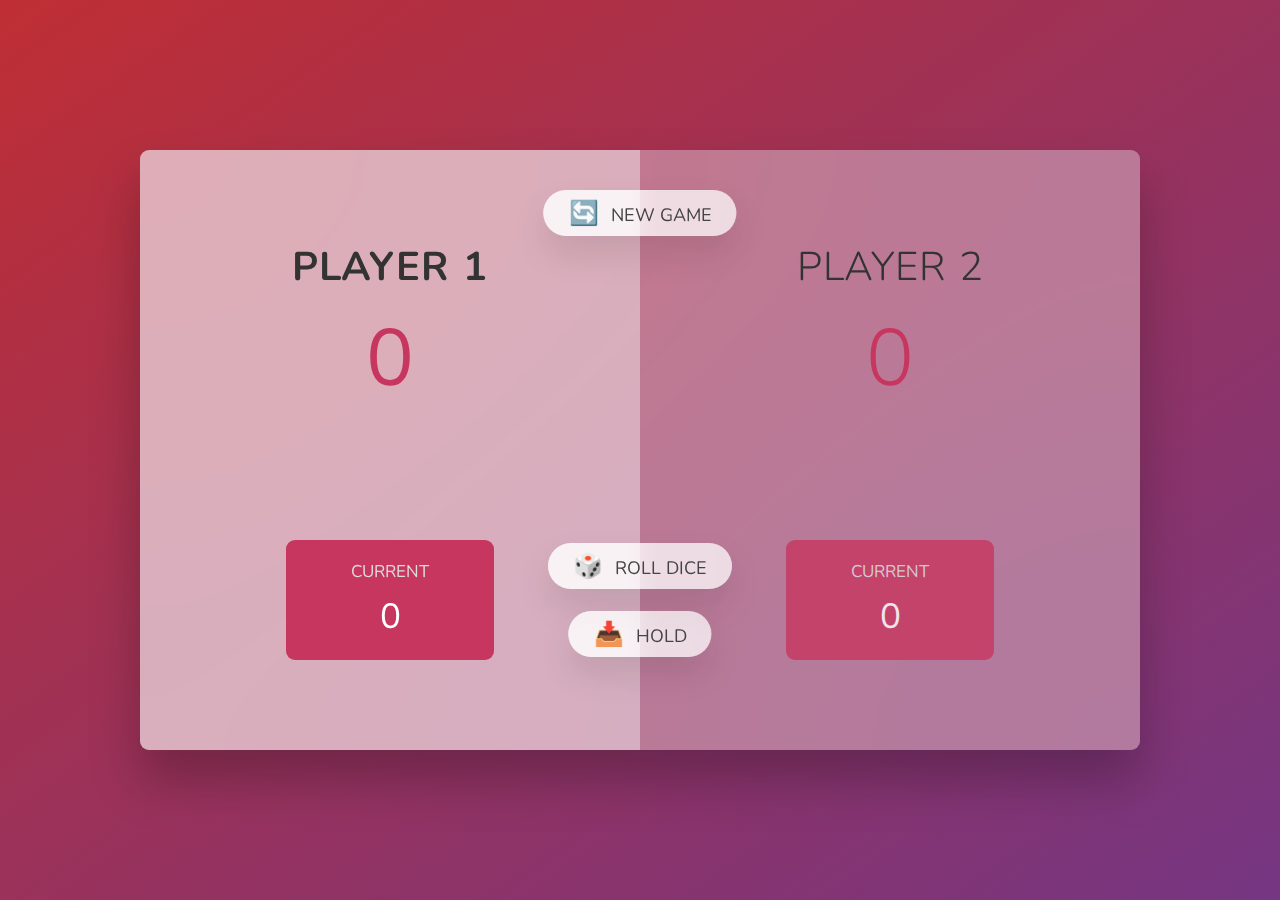
<file: Projects/dice-game/index.html>
<!DOCTYPE html>
<html lang="en">
  <head>
    <meta charset="UTF-8" />
    <meta name="viewport" content="width=device-width, initial-scale=1.0" />
    <meta http-equiv="X-UA-Compatible" content="ie=edge" />
    <link rel="stylesheet" href="library/style.css" />
    <title>Dice Game</title>
  </head>
  <body>
    <main>
      <section class="player player--0" id="player1">
        <h2 class="name" id="name--0">Player 1</h2>
        <p class="score" id="score--0">0</p>
        <div class="current">
          <p class="current-label">Current</p>
          <p class="current-score" id="current--0">0</p>
        </div>
      </section>
      <section class="player player--1" id="player2">
        <h2 class="name" id="name--1">Player 2</h2>
        <p class="score" id="score--1">0</p>
        <div class="current">
          <p class="current-label">Current</p>
          <p class="current-score" id="current--1">0</p>
        </div>
      </section>

      <img src="assets/dice-5.png" alt="Playing dice" class="dice" id="diceImage" />
      <button class="btn btn--new">🔄 New game</button>
      <button class="btn btn--roll">🎲 Roll dice</button>
      <button class="btn btn--hold">📥 Hold</button>
    </main>
    <script src="library/script.js"></script>
  </body>
</html>
</file>
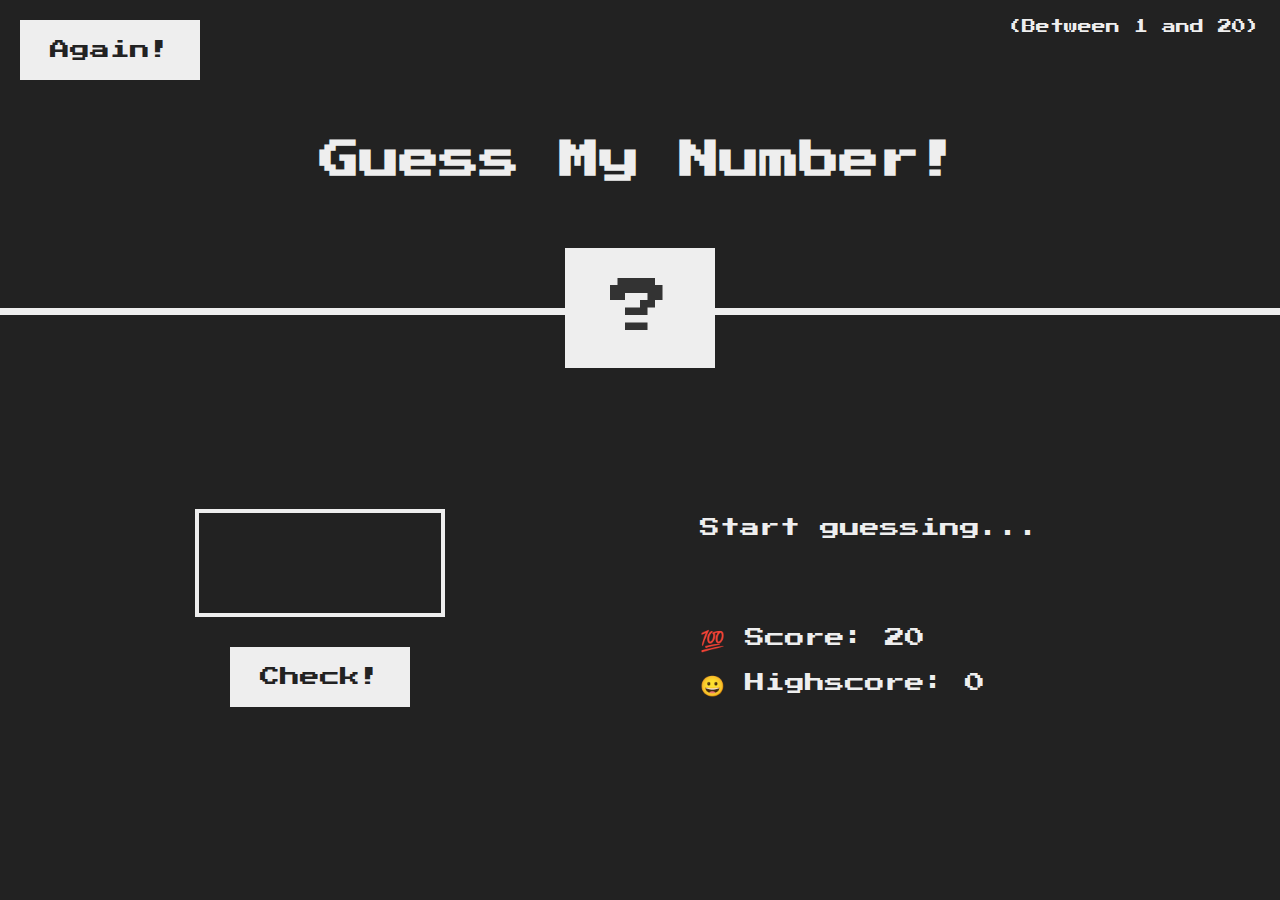
<file: Projects/guess-my-number/index.html>
<!DOCTYPE html>
<html lang="en">
  <head>
    <meta charset="UTF-8" />
    <meta name="viewport" content="width=device-width, initial-scale=1.0" />
    <meta http-equiv="X-UA-Compatible" content="ie=edge" />
    <link rel="stylesheet" href="library/style.css" />
    <title>Guess My Number!</title>
  </head>
  <body>
    <header>
      <h1>Guess My Number!</h1>
      <p class="between">(Between 1 and 20)</p>
      <button class="btn again">Again!</button>
      <div class="number">?</div>
    </header>
    <main>
      <section class="left">
        <input type="number" class="guess"  />
        <button class="btn check">Check!</button>
      </section>
      <section class="right">
        <p class="message">Start guessing...</p>
        <p class="label-score">💯 Score: <span class="score">20</span></p>
        <p class="label-highscore">
          😀   Highscore: <span class="highscore">0</span>
        </p>
      </section>
    </main>
    <script src="library/app.js"></script>
  </body>
</html>
</file>
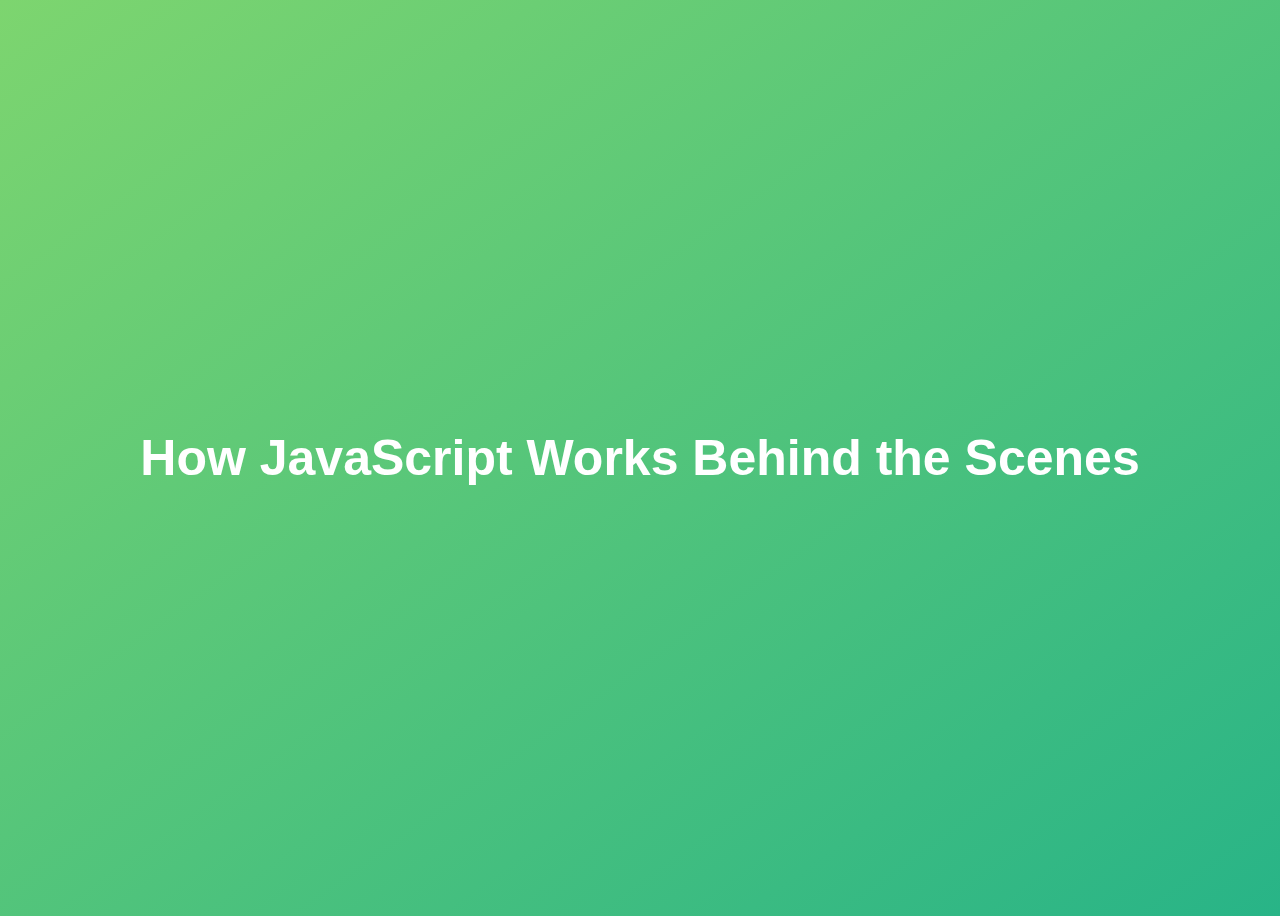
<file: Projects/how-js-works/index.html>
<!DOCTYPE html>
<html lang="en">
  <head>
    <meta charset="UTF-8" />
    <meta name="viewport" content="width=device-width, initial-scale=1.0" />
    <meta http-equiv="X-UA-Compatible" content="ie=edge" />
    <title>How JavaScript Works Behind the Scenes</title>
    <style>
      body {
        height: 100vh;
        display: flex;
        align-items: center;
        background: linear-gradient(to top left, #28b487, #7dd56f);
      }
      h1 {
        font-family: sans-serif;
        font-size: 50px;
        line-height: 1.3;
        width: 100%;
        padding: 30px;
        text-align: center;
        color: white;
      }
    </style>
  </head>
  <body>
    <h1>How JavaScript Works Behind the Scenes</h1>
    <script src="script.js"></script>
  </body>
</html>
</file>
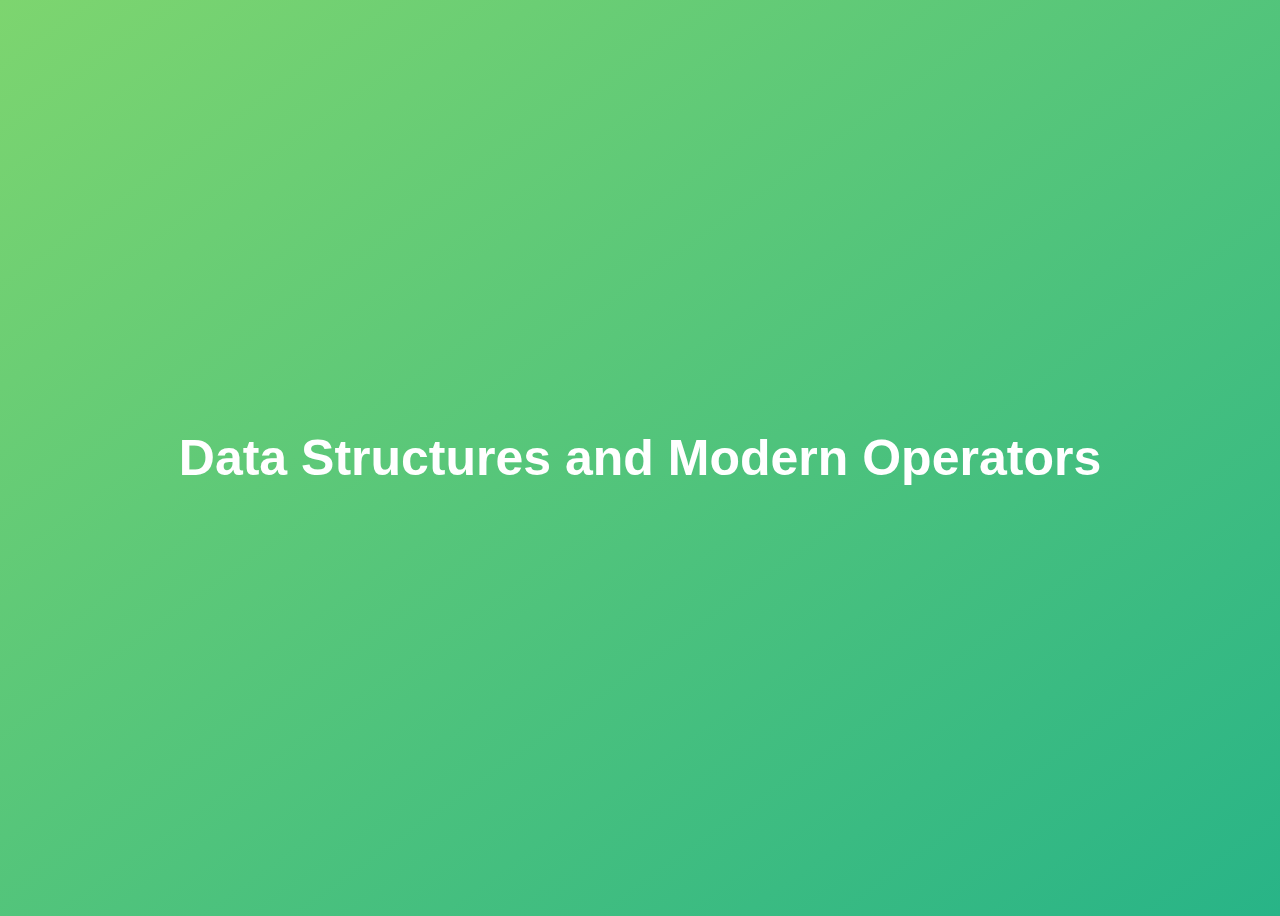
<file: Projects/js-data-structures/index.html>
<!DOCTYPE html>
<html lang="en">
  <head>
    <meta charset="UTF-8" />
    <meta name="viewport" content="width=device-width, initial-scale=1.0" />
    <meta http-equiv="X-UA-Compatible" content="ie=edge" />
    <title>Data Structures and Modern Operators</title>
    <style>
      body {
        height: 100vh;
        display: flex;
        align-items: center;
        background: linear-gradient(to top left, #28b487, #7dd56f);
      }
      h1 {
        font-family: sans-serif;
        font-size: 50px;
        line-height: 1.3;
        width: 100%;
        padding: 30px;
        text-align: center;
        color: white;
      }
      button {
        width: 50px;
        height: 20px;
        margin: 10px;
      }
      textarea {
        width: 300px;
        height: 100px;
      }
    </style>
  </head>
  <body>
    <h1>Data Structures and Modern Operators</h1>
    <script src="script.js"></script>
  </body>
</html>
</file>
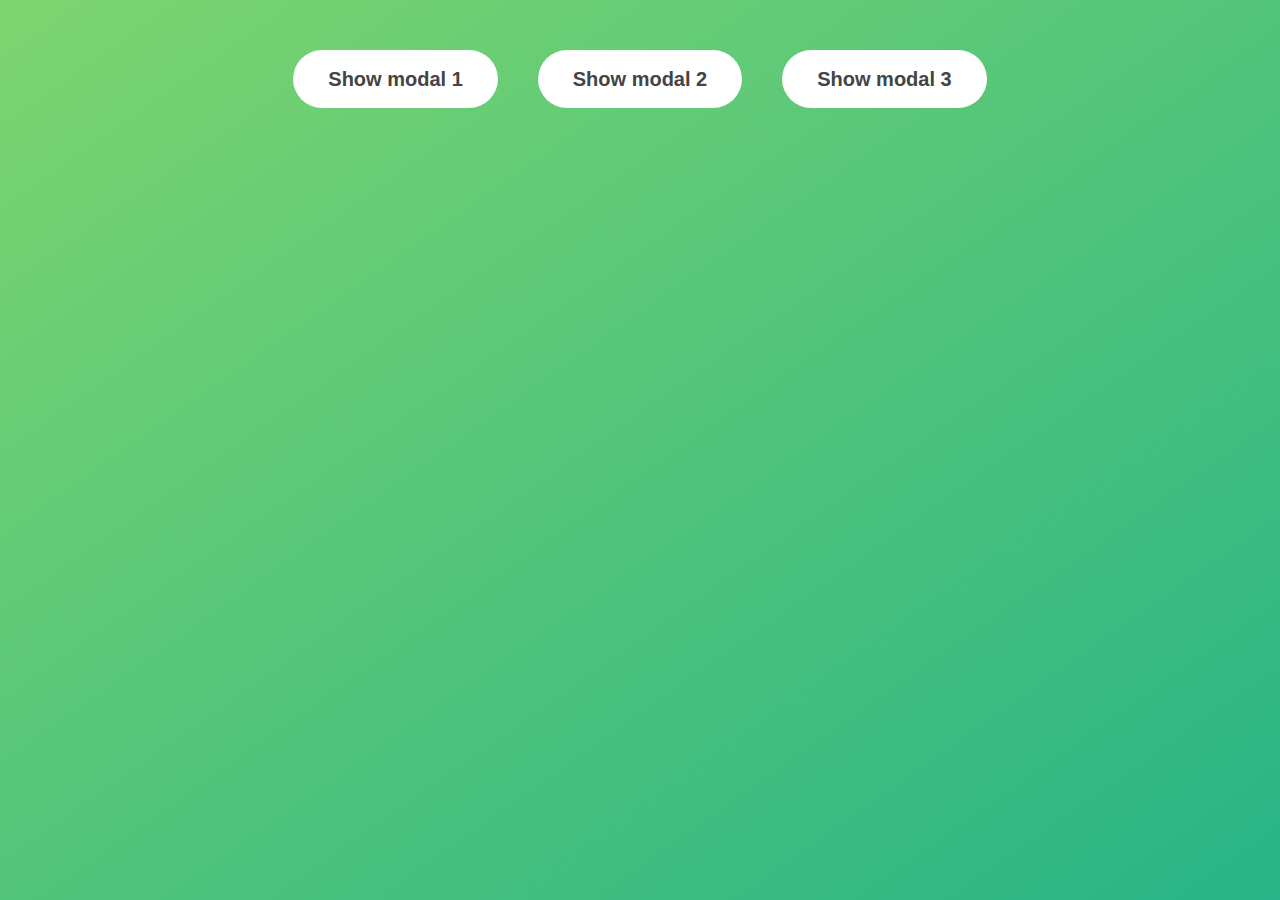
<file: Projects/modal-window/index.html>
<!DOCTYPE html>
<html lang="en">
  <head>
    <meta charset="UTF-8" />
    <meta name="viewport" content="width=device-width, initial-scale=1.0" />
    <meta http-equiv="X-UA-Compatible" content="ie=edge" />
    <link rel="stylesheet" href="style.css" />
    <title>Modal window</title>
  </head>
  <body>
    <button class="show-modal">Show modal 1</button>
    <button class="show-modal">Show modal 2</button>
    <button class="show-modal">Show modal 3</button>

    <div class="modal hidden">
      <button class="close-modal">&times;</button>
      <h1>I'm a modal window 😍</h1>
      <p>
        Lorem ipsum dolor sit amet, consectetur adipisicing elit, sed do eiusmod
        tempor incididunt ut labore et dolore magna aliqua. Ut enim ad minim
        veniam, quis nostrud exercitation ullamco laboris nisi ut aliquip ex ea
        commodo consequat. Duis aute irure dolor in reprehenderit in voluptate
        velit esse cillum dolore eu fugiat nulla pariatur. Excepteur sint
        occaecat cupidatat non proident, sunt in culpa qui officia deserunt
        mollit anim id est laborum.
      </p>
    </div>
    <div class="overlay hidden"></div>

    <script src="script.js"></script>
  </body>
</html>
</file>
<file: Projects/dice-game/library/style.css>
@import url('https://fonts.googleapis.com/css2?family=Nunito&display=swap');

* {
  margin: 0;
  padding: 0;
  box-sizing: inherit;
}

html {
  font-size: 62.5%;
  box-sizing: border-box;
}

body {
  font-family: 'Nunito', sans-serif;
  font-weight: 400;
  height: 100vh;
  color: #333;
  background-image: linear-gradient(to top left, #753682 0%, #bf2e34 100%);
  display: flex;
  align-items: center;
  justify-content: center;
}

/* LAYOUT */
main {
  position: relative;
  width: 100rem;
  height: 60rem;
  background-color: rgba(255, 255, 255, 0.35);
  backdrop-filter: blur(200px);
  filter: blur();
  box-shadow: 0 3rem 5rem rgba(0, 0, 0, 0.25);
  border-radius: 9px;
  overflow: hidden;
  display: flex;
}

.player {
  flex: 50%;
  padding: 9rem;
  display: flex;
  flex-direction: column;
  align-items: center;
  transition: all 0.75s;
}

/* ELEMENTS */
.name {
  position: relative;
  font-size: 4rem;
  text-transform: uppercase;
  letter-spacing: 1px;
  word-spacing: 2px;
  font-weight: 300;
  margin-bottom: 1rem;
}

.score {
  font-size: 8rem;
  font-weight: 300;
  color: #c7365f;
  margin-bottom: auto;
}

.player--active {
  background-color: rgba(255, 255, 255, 0.4);
}
.player--active .name {
  font-weight: 700;
}
.player--active .score {
  font-weight: 400;
}

.player--active .current {
  opacity: 1;
}

.current {
  background-color: #c7365f;
  opacity: 0.8;
  border-radius: 9px;
  color: #fff;
  width: 65%;
  padding: 2rem;
  text-align: center;
  transition: all 0.75s;
}

.current-label {
  text-transform: uppercase;
  margin-bottom: 1rem;
  font-size: 1.7rem;
  color: #ddd;
}

.current-score {
  font-size: 3.5rem;
}

/* ABSOLUTE POSITIONED ELEMENTS */
.btn {
  position: absolute;
  left: 50%;
  transform: translateX(-50%);
  color: #444;
  background: none;
  border: none;
  font-family: inherit;
  font-size: 1.8rem;
  text-transform: uppercase;
  cursor: pointer;
  font-weight: 400;
  transition: all 0.2s;

  background-color: white;
  background-color: rgba(255, 255, 255, 0.6);
  backdrop-filter: blur(10px);

  padding: 0.7rem 2.5rem;
  border-radius: 50rem;
  box-shadow: 0 1.75rem 3.5rem rgba(0, 0, 0, 0.1);
}

.btn::first-letter {
  font-size: 2.4rem;
  display: inline-block;
  margin-right: 0.7rem;
}

.btn--new {
  top: 4rem;
}
.btn--roll {
  top: 39.3rem;
}
.btn--hold {
  top: 46.1rem;
}

.btn:active {
  transform: translate(-50%, 3px);
  box-shadow: 0 1rem 2rem rgba(0, 0, 0, 0.15);
}

.btn:focus {
  outline: none;
}

.dice {
  position: absolute;
  left: 50%;
  top: 16.5rem;
  transform: translateX(-50%);
  height: 10rem;
  box-shadow: 0 2rem 5rem rgba(0, 0, 0, 0.2);
}

.player--winner {
  background-color: #2f2f2f;
}

.player--winner .name {
  font-weight: 700;
  color: #c7365f;
}
</file>
<file: Projects/guess-my-number/library/style.css>
@import url('https://fonts.googleapis.com/css?family=Press+Start+2P&display=swap');

* {
  margin: 0;
  padding: 0;
  box-sizing: inherit;
}

html {
  font-size: 62.5%;
  box-sizing: border-box;
}

body {
  font-family: 'Press Start 2P', sans-serif;
  color: #eee;
  background-color: #222;
  /* background-color: #60b347; */
}

/* LAYOUT */
header {
  position: relative;
  height: 35vh;
  border-bottom: 7px solid #eee;
}

main {
  height: 65vh;
  color: #eee;
  display: flex;
  align-items: center;
  justify-content: space-around;
}

.left {
  width: 52rem;
  display: flex;
  flex-direction: column;
  align-items: center;
}

.right {
  width: 52rem;
  font-size: 2rem;
}

/* ELEMENTS STYLE */
h1 {
  font-size: 4rem;
  text-align: center;
  position: absolute;
  width: 100%;
  top: 52%;
  left: 50%;
  transform: translate(-50%, -50%);
}

.number {
  background: #eee;
  color: #333;
  font-size: 6rem;
  width: 15rem;
  padding: 3rem 0rem;
  text-align: center;
  position: absolute;
  bottom: 0;
  left: 50%;
  transform: translate(-50%, 50%);
}

.between {
  font-size: 1.4rem;
  position: absolute;
  top: 2rem;
  right: 2rem;
}

.again {
  position: absolute;
  top: 2rem;
  left: 2rem;
}

.guess {
  background: none;
  border: 4px solid #eee;
  font-family: inherit;
  color: inherit;
  font-size: 5rem;
  padding: 2.5rem;
  width: 25rem;
  text-align: center;
  display: block;
  margin-bottom: 3rem;
}

.btn {
  border: none;
  background-color: #eee;
  color: #222;
  font-size: 2rem;
  font-family: inherit;
  padding: 2rem 3rem;
  cursor: pointer;
}

.btn:hover {
  background-color: #ccc;
}

.message {
  margin-bottom: 8rem;
  height: 3rem;
}

.label-score {
  margin-bottom: 2rem;
}
</file>
<file: Projects/modal-window/style.css>
* {
  margin: 0;
  padding: 0;
  box-sizing: inherit;
}

html {
  font-size: 62.5%;
  box-sizing: border-box;
}

body {
  font-family: sans-serif;
  color: #333;
  line-height: 1.5;
  height: 100vh;
  position: relative;
  display: flex;
  align-items: flex-start;
  justify-content: center;
  background: linear-gradient(to top left, #28b487, #7dd56f);
}

.show-modal {
  font-size: 2rem;
  font-weight: 600;
  padding: 1.75rem 3.5rem;
  margin: 5rem 2rem;
  border: none;
  background-color: #fff;
  color: #444;
  border-radius: 10rem;
  cursor: pointer;
}

.close-modal {
  position: absolute;
  top: 1.2rem;
  right: 2rem;
  font-size: 5rem;
  color: #333;
  cursor: pointer;
  border: none;
  background: none;
}

h1 {
  font-size: 2.5rem;
  margin-bottom: 2rem;
}

p {
  font-size: 1.8rem;
}

/* -------------------------- */
/* CLASSES TO MAKE MODAL WORK */
.hidden {
  display: none;
}

.modal {
  position: absolute;
  top: 50%;
  left: 50%;
  transform: translate(-50%, -50%);
  width: 70%;

  background-color: white;
  padding: 6rem;
  border-radius: 5px;
  box-shadow: 0 3rem 5rem rgba(0, 0, 0, 0.3);
  z-index: 10;
}

.overlay {
  position: absolute;
  top: 0;
  left: 0;
  width: 100%;
  height: 100%;
  background-color: rgba(0, 0, 0, 0.6);
  backdrop-filter: blur(3px);
  z-index: 5;
}
</file>
